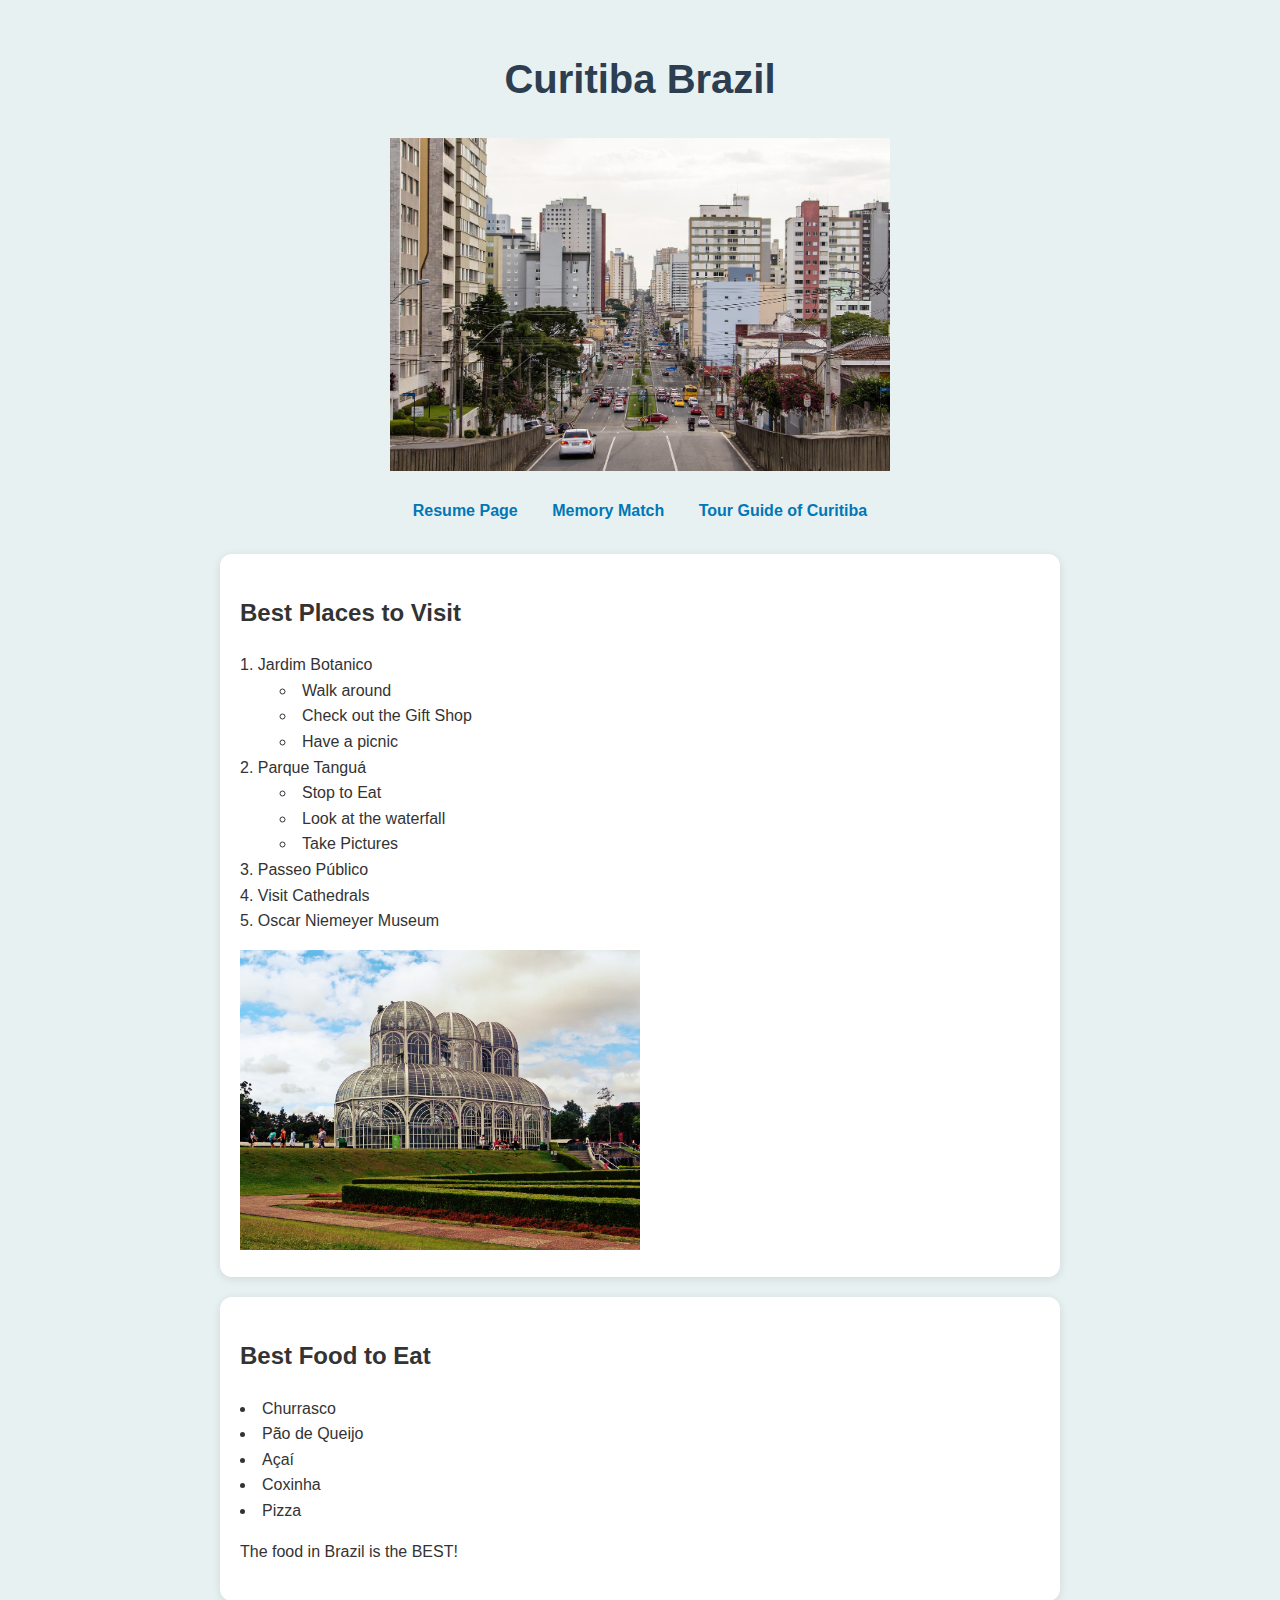
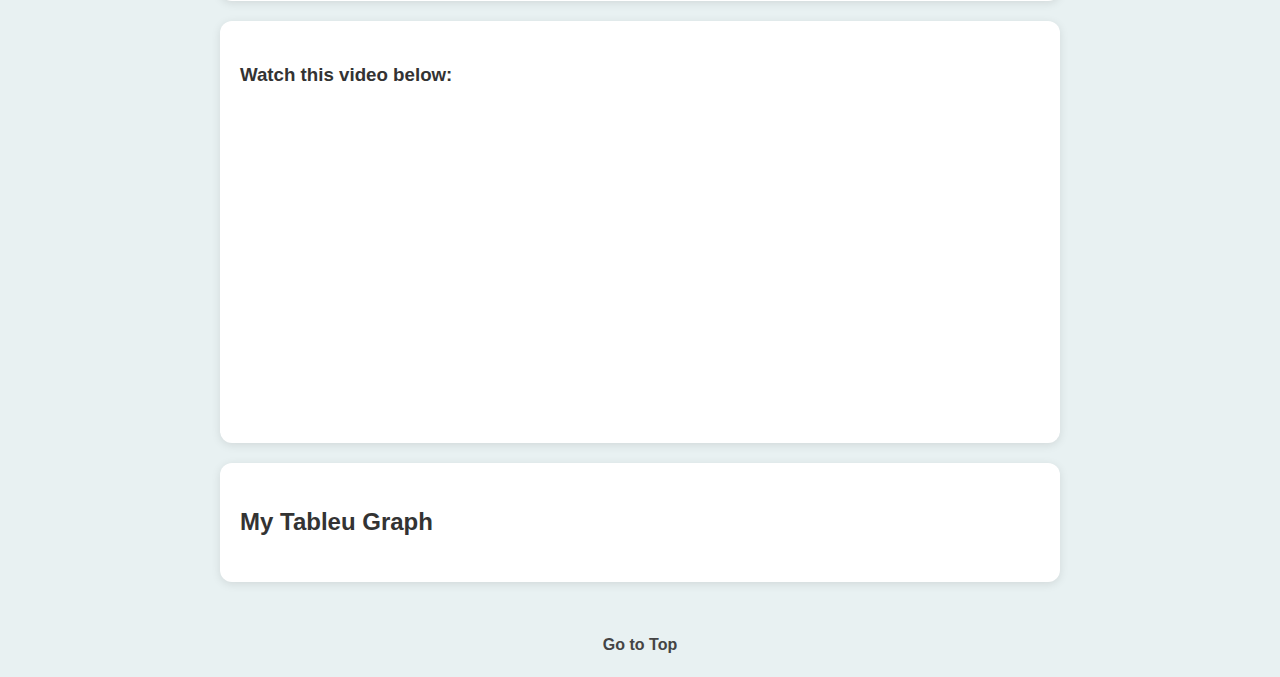
<file: scratch.html>
<!DOCTYPE html>
<html lang="en">
<head>
    <meta charset="UTF-8">
    <meta name="viewport" content="width=device-width, initial-scale=1.0">
    <title>Curitiba Brazil</title>
    <link rel="stylesheet" href="scratch.css">
</head>
<body id="Top">
    <div class="header">
    <h1>Curitiba Brazil</h1>
    <img src="assets/img/curitiba-2687856_1280.jpg" alt="The City" width="500px">
    </div>
   
    <div class="nav">
    <a href="index.html">Resume Page</a>
    <a href="webapp.html">Memory Match</a>
    <a href="#video">Tour Guide of Curitiba</a>
    </div>
    <div class="section">
    <h2>Best Places to Visit</h2>
    <ol class="centered-list">
        <li>Jardim Botanico</li>
        <ul>
            <li>Walk around</li>
            <li>Check out the Gift Shop</li>
            <li>Have a picnic</li>
        </ul>
        <li>Parque Tanguá</li>
        <ul>
            <li>Stop to Eat</li>
            <li>Look at the waterfall</li>
            <li>Take Pictures</li>
        </ul>
        <li>Passeo Público</li>
        <li>Visit Cathedrals</li>
        <li>Oscar Niemeyer Museum</li>
    </ol>
    </ul>

    <img src="assets/img/botanical-garden-2168222_1280.jpg" alt="Jardim Botanico" width="400px">
</div>
 
    <div class="section">
    <h2>Best Food to Eat</h2>
    <ul class="centered-list">
        <li>Churrasco</li>
        <li>Pão de Queijo</li>
        <li>Açaí</li>
        <li>Coxinha</li>
        <li>Pizza</li>
    </ul>
    <p>The food in Brazil is the BEST!</p>
</div>
<div class="section">
    <h3 id="video">Watch this video below:</h3>
    <iframe width="560" height="315" src="https://www.youtube.com/embed/ja9G9hd_FHQ?si=wFvUJc9Anxf54aoH" 
    title="YouTube video player" frameborder="0" allow="accelerometer; autoplay; clipboard-write; encrypted-media; gyroscope; picture-in-picture; web-share" 
    referrerpolicy="strict-origin-when-cross-origin" allowfullscreen></iframe>
</div>
<div class="section">
    <h2>My Tableu Graph</h2>
    <div class='tableauPlaceholder' id='viz1744932678162' style='position: relative'><noscript><a href='#'><img 
        alt='Brazilian Tourism Trends  ' src='https:&#47;&#47;public.tableau.com&#47;static&#47;images&#47;br&#47;brazil_16735801935090&#47;Dashboard1&#47;1_rss.png' 
        style='border: none' /></a></noscript><object class='tableauViz'  style='display:none;'><param name='host_url' value='https%3A%2F%2Fpublic.tableau.com%2F' /> 
            <param name='embed_code_version' value='3' /> <param name='site_root' value='' /><param name='name' value='brazil_16735801935090&#47;Dashboard1' /><param name='tabs' value='no' />
            <param name='toolbar' value='yes' /><param name='static_image' value='https:&#47;&#47;public.tableau.com&#47;static&#47;images&#47;br&#47;brazil_16735801935090&#47;Dashboard1&#47;1.png' /> <param name='animate_transition' value='yes' />
            <param name='display_static_image' value='yes' /><param name='display_spinner' value='yes' /><param name='display_overlay' value='yes' /><param name='display_count' value='yes' /><param name='language' value='en-US' /></object></div>                
            <script type='text/javascript'>                    var divElement = document.getElementById('viz1744932678162');                    var vizElement = divElement.getElementsByTagName('object')[0];                    
            if ( divElement.offsetWidth > 800 ) { vizElement.style.width='100%';vizElement.style.height=(divElement.offsetWidth*0.75)+'px';} else if ( divElement.offsetWidth > 500 ) { vizElement.style.width='100%';vizElement.style.height=(divElement.offsetWidth*0.75)+'px';} else { vizElement.style.width='100%';vizElement.style.height='1927px';}                   
              var scriptElement = document.createElement('script');                    scriptElement.src = 'https://public.tableau.com/javascripts/api/viz_v1.js';                    vizElement.parentNode.insertBefore(scriptElement, vizElement);                </script>
</div>
</div>

    <div class="go-top">
    <a href="#top">Go to Top</a>
</div>
</body>
</html>
</file>
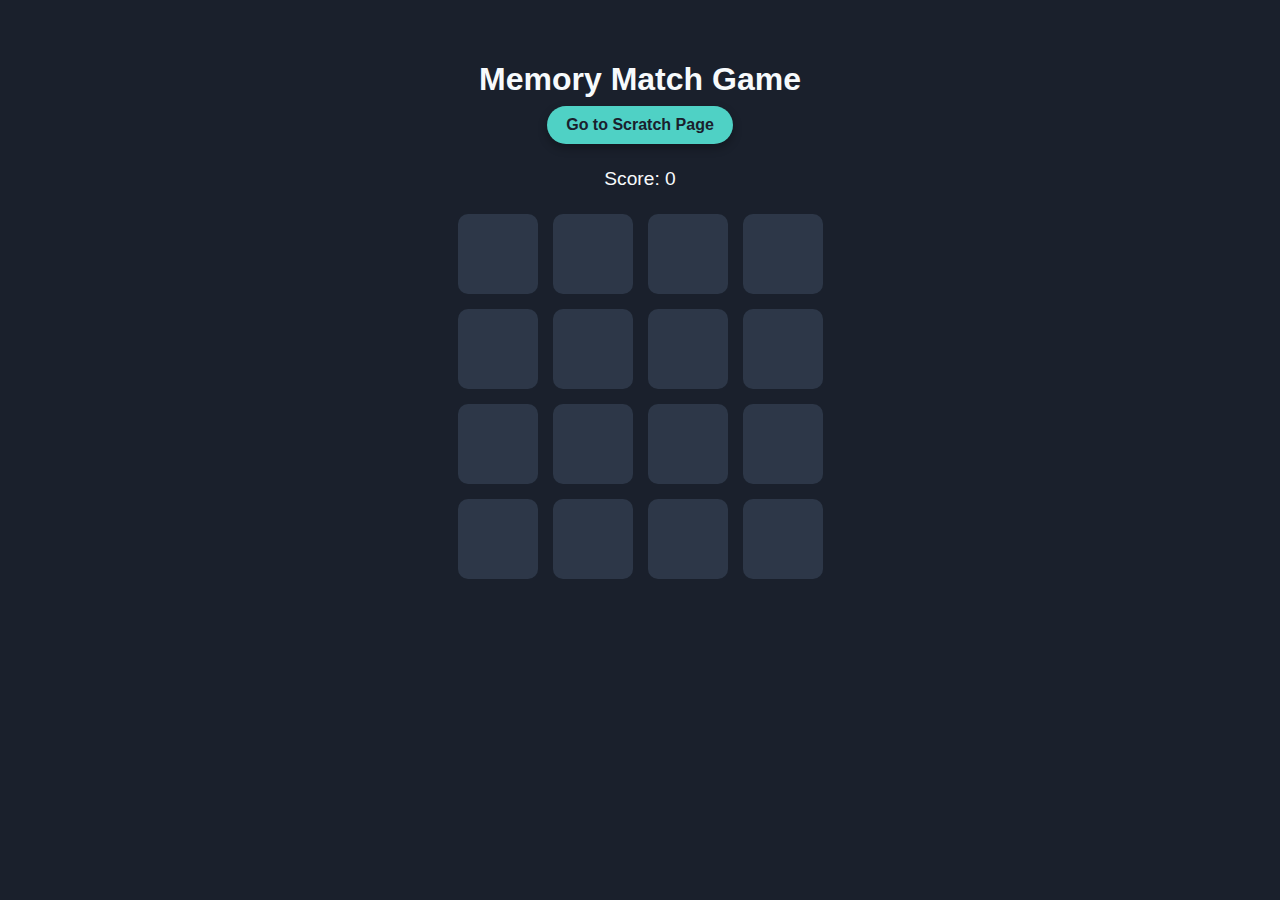
<file: webapp.html>
<!DOCTYPE html>
<html lang="en">
<head>
  <meta charset="UTF-8" />
  <meta name="viewport" content="width=device-width, initial-scale=1.0"/>
  <title>Memory Match Game</title>
  <style>
    body {
      background-color: #1a202c;
      color: #f7fafc;
      font-family: 'Arial', sans-serif;
      display: flex;
      flex-direction: column;
      align-items: center;
      justify-content: start;
      padding: 2rem;
    }

    h1 {
      margin-bottom: 0.5rem;
    }

    .score {
      margin-bottom: 1.5rem;
      font-size: 1.2rem;
    }

    .game-board {
      display: grid;
      grid-template-columns: repeat(4, 80px);
      gap: 15px;
    }

    .card {
      width: 80px;
      height: 80px;
      background-color: #2d3748;
      display: flex;
      align-items: center;
      justify-content: center;
      font-size: 2rem;
      border-radius: 10px;
      cursor: pointer;
      user-select: none;
      transition: background-color 0.3s;
      color: transparent;
    }

    .card.flipped, .card.matched {
      background-color: #4fd1c5;
      color: white;
    }

    .message {
      margin-top: 1.5rem;
      font-size: 1.3rem;
      font-weight: bold;
    }

    button {
      margin-top: 1rem;
      padding: 0.5rem 1rem;
      font-size: 1rem;
      background-color: #38b2ac;
      color: white;
      border: none;
      border-radius: 5px;
      cursor: pointer;
      display: none;
    }

    .nav-button {
  background-color: #4fd1c5;
  color: #1a202c;
  padding: 0.6rem 1.2rem;
  text-decoration: none;
  border-radius: 9999px;
  font-weight: bold;
  font-size: 1rem;
  margin-bottom: 1.5rem;
  display: inline-block;
  box-shadow: 0 4px 10px rgba(0, 0, 0, 0.3);
  transition: background-color 0.25s ease, transform 0.2s ease;
}
.nav-button:hover {
  background-color: #38b2ac;
  transform: translateY(-2px);
}
  </style>
</head>
<body>

  <h1>Memory Match Game</h1>
  <a href="scratch.html" class="nav-button">Go to Scratch Page</a>
  <div class="score" id="score">Score: 0</div>
  <div class="game-board" id="gameBoard"></div>
  <div class="message" id="message"></div>
  <button id="playAgainBtn" onclick="startGame()">Play Again</button>

  <script>
    const emojis = ['🍎', '🍌', '🍒', '🍇', '🍓', '🍉', '🍍', '🥝'];
    let cards = [];
    let firstCard = null;
    let secondCard = null;
    let lockBoard = false;
    let score = 0;
    let matchesFound = 0;

    function shuffle(array) {
      for (let i = array.length - 1; i > 0; i--) {
        const j = Math.floor(Math.random() * (i + 1));
        [array[i], array[j]] = [array[j], array[i]];
      }
      return array;
    }

    function createCards() {
      const doubledEmojis = [...emojis, ...emojis];
      const shuffled = shuffle(doubledEmojis);
      return shuffled.map((emoji, index) => ({
        id: index,
        emoji,
        matched: false,
        flipped: false
      }));
    }

    function renderBoard() {
      const board = document.getElementById("gameBoard");
      board.innerHTML = "";
      cards.forEach(card => {
        const cardDiv = document.createElement("div");
        cardDiv.classList.add("card");
        if (card.flipped || card.matched) {
          cardDiv.classList.add("flipped");
          cardDiv.textContent = card.emoji;
        } else {
          cardDiv.textContent = card.emoji;
        }

        cardDiv.addEventListener("click", () => handleCardClick(card));
        board.appendChild(cardDiv);
      });
    }

    function handleCardClick(card) {
      if (lockBoard || card.flipped || card.matched) return;

      card.flipped = true;
      renderBoard();

      if (!firstCard) {
        firstCard = card;
      } else {
        secondCard = card;
        lockBoard = true;

        if (firstCard.emoji === secondCard.emoji) {
          // Match!
          firstCard.matched = true;
          secondCard.matched = true;
          score++;
          matchesFound++;
          resetTurn();
          updateScore();
          checkWin();
        } else {
          // Not a match
          setTimeout(() => {
            firstCard.flipped = false;
            secondCard.flipped = false;
            resetTurn();
            renderBoard();
          }, 1000);
        }
      }
    }

    function resetTurn() {
      [firstCard, secondCard] = [null, null];
      lockBoard = false;
    }

    function updateScore() {
      document.getElementById("score").textContent = "Score: " + score;
    }

    function checkWin() {
      if (matchesFound === emojis.length) {
        document.getElementById("message").textContent = "🎉 You won! Play again?";
        document.getElementById("playAgainBtn").style.display = "inline-block";
      }
    }

    function startGame() {
      score = 0;
      matchesFound = 0;
      cards = createCards();
      updateScore();
      document.getElementById("message").textContent = "";
      document.getElementById("playAgainBtn").style.display = "none";
      renderBoard();
    }

    // Start the game when the page loads
    window.onload = startGame;
  </script>
</body>
</html>
</file>
<file: scratch.css>
body {
    background-color: #e8f1f2;
    font-family: 'Segoe UI', Tahoma, Geneva, Verdana, sans-serif;
    color: #333;
    margin: 0;
    padding: 20px;
    line-height: 1.6;
  }
  
  /* Style 2: Header section */
  .header {
    text-align: center;
    margin-bottom: 20px;
  }
  
  .header h1 {
    color: #2c3e50;
    font-size: 2.5em;
  }
  
  /* Style 3: Navigation */
  .nav {
    text-align: center;
    margin-bottom: 30px;
  }
  
  .nav a {
    margin: 0 15px;
    text-decoration: none;
    color: #0077b6;
    font-weight: bold;
  }
  
  .nav a:hover {
    text-decoration: underline;
  }
  
  /* Style 4: Content blocks */
  .section {
    background-color: #ffffff;
    padding: 20px;
    border-radius: 12px;
    box-shadow: 0 2px 10px rgba(0, 0, 0, 0.1);
    margin: 20px auto;
    max-width: 800px;
  }
  
  /* Style 5: List styling */
  .centered-list {
    list-style-position: inside;
    padding-left: 0;
  }
  
  /* Style 6: Video and top link */
  iframe {
    display: block;
    margin: 0 auto;
    border-radius: 12px;
  }
  
  .go-top {
    text-align: center;
    margin-top: 50px;
  }
  
  .go-top a {
    font-weight: bold;
    color: #444;
    text-decoration: none;
  }
</file>
